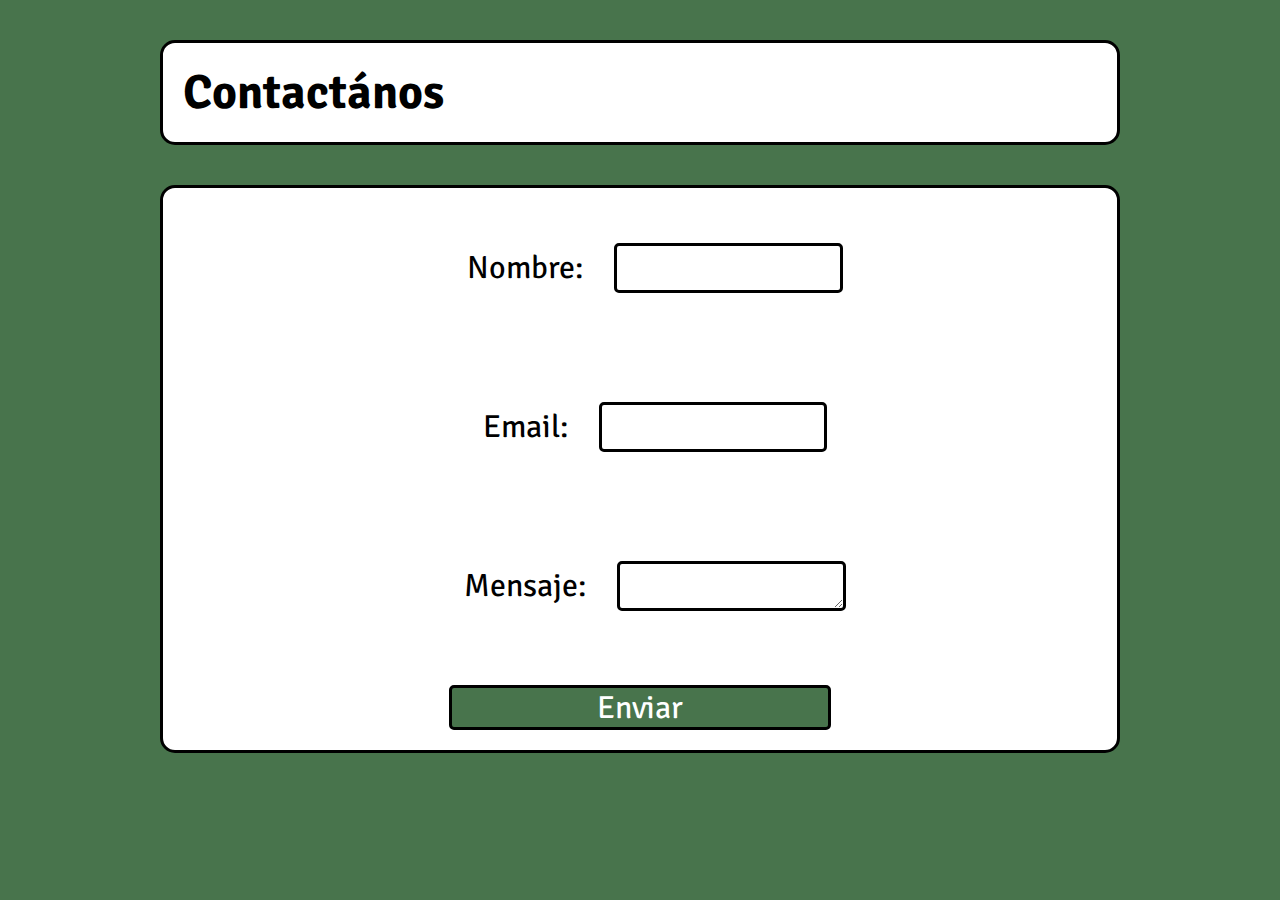
<file: form.html>
<!DOCTYPE html>
<html lang="es">
<head>
    <meta charset="UTF-8">
    <meta name="viewport" content="width=device-width, initial-scale=1.0">
    <link rel="preconnect" href="https://fonts.googleapis.com">
    <link rel="preconnect" href="https://fonts.gstatic.com" crossorigin>
    <link href="https://fonts.googleapis.com/css2?family=Signika+Negative&display=swap" rel="stylesheet">
    <link rel="stylesheet" href="styles/formS.css">
    <title>Contactános</title>
</head>
<body>
    <section class="title">
        <h1>Contactános</h1>
    </section>
    <section class="form">
        <form id="contact_form">
            <div>
                <label for="nombre" placeholder="Jane">Nombre:</label>
                <input type="text" id="nombre" name="nombre" required>
            </div>
            <div>
                <label for="email" placeholder="adam@email.com">Email:</label>
                <input type="email" id="email" name="email" required>
            </div>
            <div>
                <label for="mensaje" placeholder="¡Hola!, me gustaría...">Mensaje:</label>
                <textarea id="mensaje" name="mensaje" rows="4" required></textarea>
            </div>
            <button type="submit" role="button">Enviar</button>
          </form>
          
    </section>
    
</body>
</html>
</file>
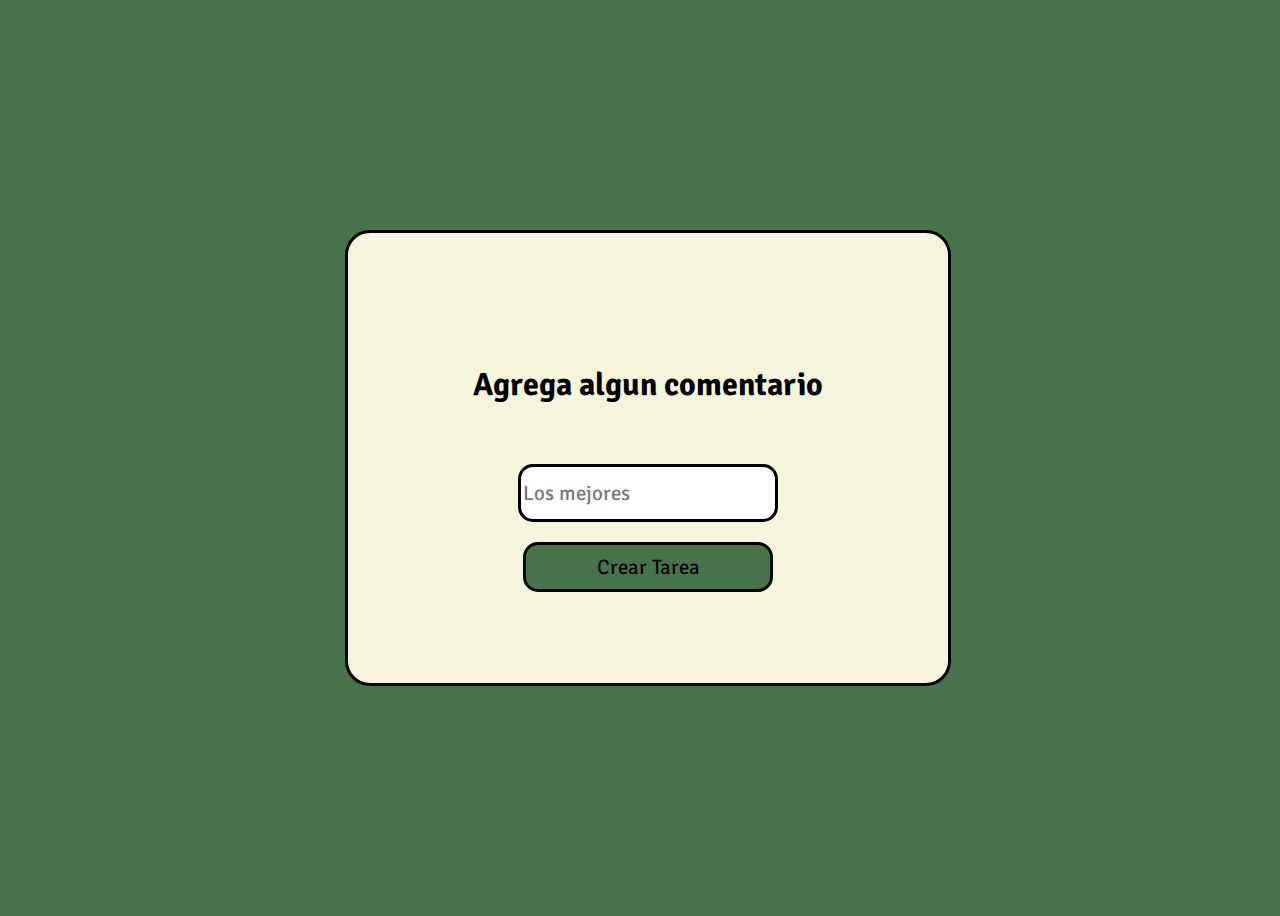
<file: thewall.html>
<!DOCTYPE html>
<html lang="es">
  <head>
    <meta charset="UTF-8">
    <meta http-equiv="X-UA-Compatible" content="IE=edge">
    <meta name="viewport" content="width=device-width, initial-scale=1.0">
    <link rel="preconnect" href="https://fonts.googleapis.com">
    <link rel="preconnect" href="https://fonts.gstatic.com" crossorigin>
    <link href="https://fonts.googleapis.com/css2?family=Signika+Negative&display=swap" rel="stylesheet">
    <link rel="stylesheet" href="styles/stylewall.css">
    <title>Mi Lista de Tareas</title>
  </head>

  <body>
    <section class="contenedor">
      <h1>Agrega algun comentario</h1>
      <input id="ingresar-comentario" placeholder="Los mejores">
      <button type="submit">Crear Tarea</button>
      <div id="lista-de-comentarios">
      </div>
    </section>

    <script src="js/wall.js"></script>
  </body>
</html>
</file>
<file: styles/formS.css>
* {
  padding: 0;
  margin: 0;
  font-family: "Signika Negative", sans-serif;
  box-sizing: border-box;
}

body {
  background-color: #48744C;
  display: flex;
  flex-direction: column;
  align-items: center;
  justify-content: center;
}

.title {
  width: clamp(200px, 75vw, 1500px);
  border: 3px solid black;
  border-radius: 15px;
  background-color: white;
  margin: 40px;
}
.title h1 {
  padding: 20px;
  font-size: 3rem;
}

.form {
  width: clamp(200px, 75vw, 1500px);
  min-height: 500px;
  border: 3px solid black;
  border-radius: 15px;
  background-color: white;
}
.form form {
  display: flex;
  flex-direction: column;
  align-items: center;
  justify-content: center;
}
.form form div {
  width: 60%;
  margin: 30px;
  display: flex;
  align-items: center;
  justify-content: center;
}
.form form div label {
  font-size: 2rem;
  margin: 30px;
}
.form form div input, .form form div textarea {
  width: clamp(200px, 40%, 500px);
  height: 50px;
  border-radius: 5px;
  font-size: 2rem;
  border: 3px solid black;
}
.form form button {
  width: clamp(200px, 40%, 500px);
  background-color: #48744C;
  border: 3px solid black;
  border-radius: 5px;
  color: white;
  transition: 0.5s ease-in-out;
  height: 45px;
  margin: 20px auto;
  font-size: 2rem;
  cursor: pointer;
}
.form form button:hover {
  background-color: white;
  color: #48744C;
}

@media screen and (max-width: 666px) {
  div {
    display: flex;
    flex-direction: column;
    justify-content: center;
    align-items: center;
  }
}/*# sourceMappingURL=formS.css.map */
</file>
<file: styles/stylewall.css>
body {
  width: 100vw;
  height: 100vh;
  display: flex;
  align-items: center;
  justify-content: center;
  background-color: #48744C;
  font-family: "Signika Negative", sans-serif;
}
body section {
  width: clamp(400px, 50vw, 600px);
  min-height: 50vh;
  border: 3px solid black;
  border-radius: 25px;
  background-color: beige;
  display: flex;
  flex-direction: column;
  justify-content: center;
  align-items: center;
}
body section h1 {
  font-size: 2rem;
  margin: 20px auto;
  padding: 20px;
}
body section input {
  margin: 20px auto;
  border: 3px solid black;
  width: clamp(200px, 30vw, 400px);
  border-radius: 15px;
  width: 250px;
  height: 50px;
  font-family: "Signika Negative", sans-serif;
  font-size: 1.3rem;
}
body section button {
  border-radius: 15px;
  border: 3px solid black;
  background-color: #48744C;
  transition: 0.3s ease-in-out;
  width: 250px;
  height: 50px;
  font-family: "Signika Negative", sans-serif;
  font-size: 1.3rem;
}
body section button:hover {
  background-color: beige;
}
body section div {
  display: flex;
  flex-direction: column;
  justify-content: center;
}
body section div div p {
  padding: 10px;
  font-size: 1rem;
  background-color: #48744C;
  border: 3px solid black;
  border-radius: 10px;
}/*# sourceMappingURL=stylewall.css.map */
</file>
